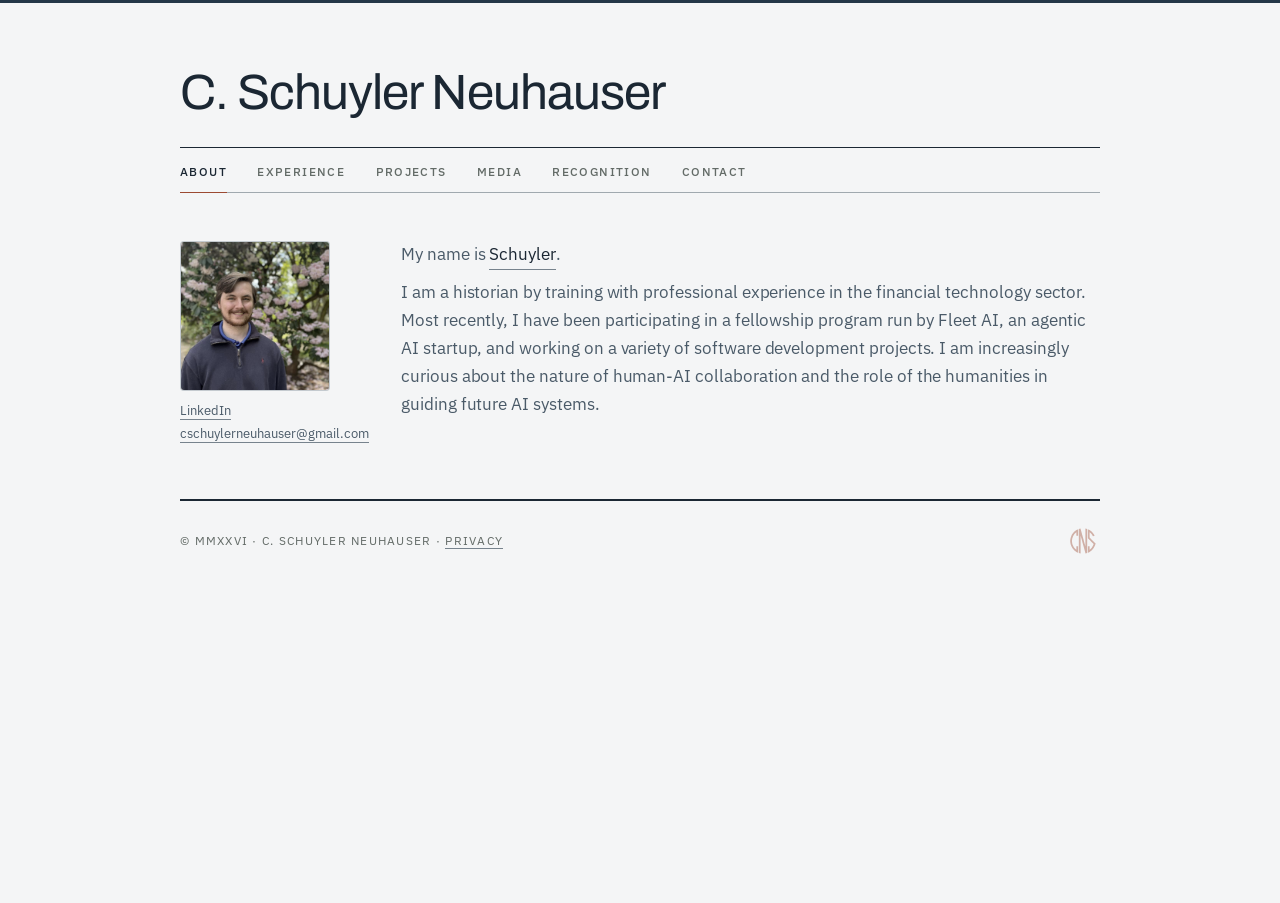
<file: index.html>
<!DOCTYPE html>
<html lang="en">
<head>
<meta charset="UTF-8">
<meta name="viewport" content="width=device-width, initial-scale=1.0">
<meta name="color-scheme" content="light">
<meta name="theme-color" content="#243748">

<title>C. Schuyler Neuhauser</title>
<meta name="author" content="C. Schuyler Neuhauser">

<!-- Canonical domain: schuylerneuhauser.com -->
<link rel="canonical" href="https://schuylerneuhauser.com/">

<!-- Link previews (LinkedIn, Slack, iMessage, X) -->
<meta property="og:type" content="profile">
<meta property="og:site_name" content="C. Schuyler Neuhauser">
<meta property="og:title" content="C. Schuyler Neuhauser">
<meta property="og:url" content="https://schuylerneuhauser.com/">
<meta property="og:image" content="https://schuylerneuhauser.com/og-image.png">
<meta property="og:image:width" content="1200">
<meta property="og:image:height" content="630">
<meta property="og:image:alt" content="C. Schuyler Neuhauser">
<meta property="og:locale" content="en_US">
<meta name="twitter:card" content="summary_large_image">
<meta name="twitter:title" content="C. Schuyler Neuhauser">
<meta name="twitter:image" content="https://schuylerneuhauser.com/og-image.png">

<link rel="icon" href="favicon.svg" type="image/svg+xml">
<link rel="apple-touch-icon" href="apple-touch-icon.png">

<!-- Self-hosted webfonts: no third-party request, no visitor IP leaves the site -->
<link rel="preload" href="fonts/ibm-plex-sans-latin-400-normal.woff2" as="font" type="font/woff2" crossorigin>
<link rel="preload" href="fonts/archivo-latin-400-normal.woff2" as="font" type="font/woff2" crossorigin>

<script type="application/ld+json">
{
  "@context": "https://schema.org",
  "@type": "Person",
  "name": "C. Schuyler Neuhauser",
  "alternateName": "Schuyler Neuhauser",
  "url": "https://schuylerneuhauser.com/",
  "image": "https://schuylerneuhauser.com/headshot.jpg",
  "jobTitle": "Finance Fellow",
  "worksFor": { "@type": "Organization", "name": "Fleet AI" },
  "knowsAbout": ["History", "Financial technology", "Human-AI collaboration"],
  "sameAs": ["https://www.linkedin.com/in/schuylerneuhauser/"]
}
</script>

<script src="boot.js"></script>

<link rel="stylesheet" href="styles.css">
<noscript><link rel="stylesheet" href="noscript.css"></noscript>
</head>
<body>
<a class="skip-link" href="#main">Skip to content</a>
<div class="ribbon-top"></div>
<div class="card">

  <!-- Masthead + menu bar -->
  <header class="masthead">
    <h1 class="name"><a href="#about">C. Schuyler Neuhauser</a></h1>
    <div class="masthead-bar"></div>

    <div class="masthead-foot">
      <nav class="nav" aria-label="Primary">
        <a class="nav-link" href="#about"       data-page="about"><span class="nav-link-text">About</span></a>
        <a class="nav-link" href="#experience"  data-page="experience"><span class="nav-link-text">Experience</span></a>
        <a class="nav-link" href="#projects"    data-page="projects"><span class="nav-link-text">Projects</span></a>
        <a class="nav-link" href="#media"       data-page="media"><span class="nav-link-text">Media</span></a>
        <a class="nav-link" href="#recognition" data-page="recognition"><span class="nav-link-text">Recognition</span></a>
        <a class="nav-link" href="#contact"     data-page="contact"><span class="nav-link-text">Contact</span></a>
      </nav>
    </div>
  </header>

  <main id="main" tabindex="-1">

  <!-- ══════════ ABOUT ══════════ -->
  <section class="page" id="about" data-page="about" tabindex="-1" aria-labelledby="h-about">
    <h2 id="h-about" class="sr-only">About</h2>
    <div class="layout">

      <!-- Intro: headshot + description -->
      <div class="about-main">
        <div class="intro">
          <div class="intro-photo-col">
            <div class="intro-photo">
              <img src="headshot.jpg" alt="C. Schuyler Neuhauser" width="150" height="150" />
            </div>
          </div>
          <div class="intro-text">
            <div class="intro-name-line">My name is <span class="pron" tabindex="0"><span class="pron-word">Schuyler</span><span class="pron-ipa" aria-hidden="true"><span class="pron-ipa-lead">Schuyler, </span><span class="pron-ipa-said">pronounced </span><span class="pron-ipa-text">/ˈskaɪlər/ SKY-lər</span></span><span class="sr-only">, pronounced SKY-lər</span></span>.</div>
            I am a historian by training with professional experience in the financial technology sector.
            Most recently, I have been participating in a fellowship program run by Fleet AI, an agentic AI startup,
            and working on a variety of software development projects. I am increasingly curious about the
            nature of human-AI collaboration and the role of the humanities in guiding future AI systems.
          </div>
          <div class="intro-links">
            <a href="https://www.linkedin.com/in/schuylerneuhauser/" target="_blank" rel="noopener noreferrer">LinkedIn<span class="sr-only"> (opens in a new tab)</span></a>
            <a class="email-link" data-u="cschuylerneuhauser" data-d="gmail" data-t="com" href="#" rel="nofollow">cschuylerneuhauser [at] gmail [dot] com</a>
          </div>
        </div>
      </div>

    </div>
  </section>

  <!-- ══════════ EXPERIENCE ══════════ -->
  <section class="page" id="experience" data-page="experience" tabindex="-1" aria-labelledby="h-experience">
    <h2 id="h-experience" class="sr-only">Experience</h2>
    <div class="page-body">

      <ol class="timeline" role="list">

        <li class="tl-item is-current">
          <h3 class="tl-org">Fleet Fellowship</h3>
          <div class="tl-stint">
            <div class="tl-role">Finance Fellow</div>
            <div class="tl-date">March 2026 &ndash; Present</div>
          </div>
          <ul class="tl-notes" role="list">
            <li>
              Shaping the systems at the forefront of human&ndash;AI collaboration by helping to
              build simulation environments for AI agents.
            </li>
          </ul>
        </li>

        <li class="tl-item has-many">
          <h3 class="tl-org">Raistone</h3>
          <div class="tl-stint">
            <div class="tl-role">AVP Alliances, Senior Broker &amp; Private Equity Manager</div>
            <div class="tl-date">June 2025 &ndash; October 2025</div>
          </div>
          <div class="tl-stint">
            <div class="tl-role">Associate, Alliances</div>
            <div class="tl-date">December 2022 &ndash; June 2025</div>
          </div>
        </li>

        <li class="tl-item">
          <h3 class="tl-org">Middle East Institute</h3>
          <div class="tl-stint">
            <div class="tl-role">Research Assistant Internship</div>
            <div class="tl-date">May 2021 &ndash; December 2021</div>
          </div>
        </li>

        <li class="tl-item">
          <h3 class="tl-org">Greensill</h3>
          <div class="tl-stint">
            <div class="tl-role">Analyst</div>
            <div class="tl-date">July 2020 &ndash; March 2021</div>
          </div>
        </li>

      </ol>

    </div>
  </section>

  <!-- ══════════ PROJECTS ══════════ -->
  <section class="page" id="projects" data-page="projects" tabindex="-1" aria-labelledby="h-projects">
    <h2 id="h-projects" class="sr-only">Projects</h2>
    <div class="page-body">

      <article class="entry" id="building">
        <div class="entry-head">
          <span class="entry-num">01</span>
          <h3 class="entry-title">What I&rsquo;m Building</h3>
        </div>
        <div class="entry-body-wrap">
          <div class="entry-body"><div class="entry-body-inner">
            <ol class="proj-list" role="list">
              <li>
                Custom historic walking tour web app for a non-profit organization
                <em>[coming soon…]</em>
              </li>
              <li>
                <a href="https://shelbycneuhauser.com" target="_blank" rel="noopener noreferrer">Personal Website: Shelby Neuhauser<span class="sr-only"> (opens in a new tab)</span></a>
                — AI-assisted development of a personal and academic website for my wife,
                Shelby Neuhauser (historian, author, PhD candidate, former NFL cheerleader).
              </li>

            </ol>
          </div></div>
        </div>
      </article>

      <article class="entry" id="history">
        <div class="entry-head">
          <span class="entry-num">02</span>
          <h3 class="entry-title">History</h3>
        </div>
        <div class="entry-body-wrap">
          <div class="entry-body"><div class="entry-body-inner">
            <ol class="proj-list" role="list">
               <li>
                &ldquo;The Motherland Recalls: The Fall and Rise of the Kutaisi Glory Memorial&rdquo;
                — conference paper presented at the 2021 Midwest Slavic Conference,
                hosted online by The Ohio State University.
              </li>
              <li>
                A sample of my local history work in Tuxedo Park, NY:
                <a href="https://myemail.constantcontact.com/This-Week-at-St--Mary-s-in-Tuxedo.html?soid=1102583984812&amp;aid=HzVzje4GOcs" target="_blank" rel="noopener noreferrer">This Week at St. Mary's<span class="sr-only"> (opens in a new tab)</span></a>.
              </li>

            </ol>
          </div></div>
        </div>
      </article>

      <article class="entry" id="climate">
        <div class="entry-head">
          <span class="entry-num">03</span>
          <h3 class="entry-title">Climate</h3>
        </div>
        <div class="entry-body-wrap">
          <div class="entry-body"><div class="entry-body-inner">
            My work with the Tuxedo Park Climate Smart Community Task Force:
            <a href="https://www.tuxedopark-ny.gov/climate-smart-community-task-force/pages/inventory-greenhouse-gas-emissions-2018" target="_blank" rel="noopener noreferrer">Inventory of Greenhouse Gas Emissions, 2018<span class="sr-only"> (opens in a new tab)</span></a>.
          </div></div>
        </div>
      </article>

    </div>
  </section>

  <!-- ══════════ MEDIA ══════════ -->
  <section class="page" id="media" data-page="media" tabindex="-1" aria-labelledby="h-media">
    <h2 id="h-media" class="sr-only">Media</h2>
    <div class="page-body">

      <article class="entry" id="podcasts">
        <div class="entry-head">
          <span class="entry-num">01</span>
          <h3 class="entry-title">Podcasts</h3>
        </div>
        <div class="entry-body-wrap">
          <div class="entry-body"><div class="entry-body-inner">
            Shelby's and my episode on the <em>In Conversation with Tourists</em> podcast:
            <a href="https://inconversationwithtourists.alitu.com/episode/9881a6cb-2813-4c55-a5c6-37ed849cbaf0" target="_blank" rel="noopener noreferrer">There's something magical about travel &amp; love<span class="sr-only"> (opens in a new tab)</span></a>.
          </div></div>
        </div>
      </article>

    </div>
  </section>

  <!-- ══════════ RECOGNITION ══════════ -->
  <section class="page" id="recognition" data-page="recognition" tabindex="-1" aria-labelledby="h-recognition">
    <h2 id="h-recognition" class="sr-only">Recognition</h2>
    <div class="page-body">

      <article class="entry" id="fintech">
        <div class="entry-head">
          <span class="entry-num">01</span>
          <h3 class="entry-title">FinTech</h3>
        </div>
        <div class="entry-body-wrap">
          <div class="entry-body"><div class="entry-body-inner">
            2025 Shortlist, Rising Star of the Year — US FinTech Awards:
            <a href="https://usfintechawards.com/2025-shortlist/" target="_blank" rel="noopener noreferrer">2025 US FinTech Awards shortlist<span class="sr-only"> (opens in a new tab)</span></a>.
          </div></div>
        </div>
      </article>

      <article class="entry" id="photography">
        <div class="entry-head">
          <span class="entry-num">02</span>
          <h3 class="entry-title">Photography</h3>
        </div>
        <div class="entry-body-wrap">
          <div class="entry-body"><div class="entry-body-inner">
            National Winner, Wiki Loves Monuments 2021 in the United States:
            <a href="https://commons.wikimedia.org/wiki/Commons:Wiki_Loves_Monuments_2021_in_the_United_States/Winners" target="_blank" rel="noopener noreferrer">National Winners<span class="sr-only"> (opens in a new tab)</span></a>.
          </div></div>
        </div>
      </article>

    </div>
  </section>

  <!-- ══════════ CONTACT ══════════ -->
  <section class="page" id="contact" data-page="contact" tabindex="-1" aria-labelledby="h-contact">
    <h2 id="h-contact" class="sr-only">Contact</h2>
    <div class="page-body">
      <p class="contact-lede">
        The best ways to reach me.
      </p>

      <div class="contact-list">
        <div>
          <div class="info-label">LinkedIn</div>
          <div class="info-value">
            <a href="https://www.linkedin.com/in/schuylerneuhauser/" target="_blank" rel="noopener noreferrer">/in/schuylerneuhauser<span class="sr-only"> (opens in a new tab)</span></a>
          </div>
        </div>
        <div>
          <div class="info-label">Email</div>
          <div class="info-value">
            <a class="email-link" data-u="cschuylerneuhauser" data-d="gmail" data-t="com" href="#" rel="nofollow">cschuylerneuhauser [at] gmail [dot] com</a>
          </div>
        </div>
      </div>
    </div>
  </section>

  <!-- ══════════ PRIVACY ══════════ -->
  <section class="page" id="privacy" data-page="privacy" tabindex="-1" aria-labelledby="h-privacy">
    <h2 id="h-privacy" class="sr-only">Privacy</h2>
    <div class="page-body">
      <p class="contact-lede">What this site does with your data.</p>

      <div class="prose">
        <p>
          Almost nothing. This site sets no cookies, embeds no third-party
          trackers and stores nothing in your browser. There are no forms, so there
          is nothing for you to submit. The only information about your visit is
          what the host records automatically, described below.
        </p>
        <p>
          Typefaces are served from this site rather than from a third-party font
          service, so loading a page does not send your IP address anywhere except
          to the host of this site.
        </p>
        <p>
          This site is hosted by <strong>Cloudflare, Inc.</strong>, who keep standard
          server access logs. These typically record IP address, browser user-agent,
          the page requested and the time of the request. They exist so the host can
          operate and secure the service. I do not have access to the raw logs
          themselves, but I can see aggregate summaries Cloudflare produces from
          them &mdash; request and visitor counts, which pages were requested, which
          sites linked here, and which countries traffic came from. These summaries
          are counts, not profiles: they do not let me identify you, follow you
          between visits, or link your activity here to anything else. No analytics
          script runs in your browser, and nothing is sent to any third-party
          analytics service. Where the GDPR applies, the
          lawful basis is legitimate interest (Article 6(1)(f)) in keeping the site
          running and secure and in understanding how it is used. Retention is set by
          the host and is typically a matter of
          days; see <a href="https://www.cloudflare.com/privacypolicy/" target="_blank" rel="noopener noreferrer">Cloudflare's privacy policy<span class="sr-only"> (opens in a new tab)</span></a> for their current policy.
        </p>
        <p>
          The data controller for this site is C. Schuyler Neuhauser. You have the right
          to request access to, correction of, or erasure of any personal data held about
          you, and to complain to your local data protection authority.
        </p>
        <p>
          Links to LinkedIn and other external sites are governed by those sites&rsquo;
          own privacy policies once you leave this one.
        </p>
        <p>
          Questions, or want to know what is held about you? Write to me at
          <a class="email-link" data-u="cschuylerneuhauser" data-d="gmail" data-t="com" href="#" rel="nofollow">cschuylerneuhauser [at] gmail [dot] com</a>.
        </p>
        <p>Last updated: August 2026.</p>
      </div>
    </div>
  </section>

  </main>

  <!-- Footer -->
  <footer class="footer">
    <span class="footer-credit">&copy; MMXXVI &middot; C. Schuyler Neuhauser &middot; <a href="#privacy">Privacy</a></span>
    <span class="monogram-mark" aria-hidden="true">
      <svg viewBox="0 0 864 864" xmlns="http://www.w3.org/2000/svg" focusable="false">
        <path fill="currentColor" d="M160.3,253.6c-8.8,13.4-16.6,27.4-23.4,42.1c-16.2,35-26.4,73.4-29.1,113.9c-0.5,7.4-0.8,14.9-0.8,22.5 s0.3,15.1,0.8,22.5c2.8,40.4,12.9,78.8,29.1,113.9c6.8,14.7,14.6,28.7,23.4,42.1c26.6,40.4,62,74.5,103.4,99.7 c14.3,8.7,29.4,16.3,45,22.7V567.6h-45v88.2c-10.4-7.8-20.4-16.5-29.8-25.9c-13.7-13.7-25.7-28.5-36.1-44.2 c-7.7-11.6-14.4-23.7-20.2-36.2c-13.8-29.7-22.2-61.8-24.8-95c-0.6-7.4-0.9-15-0.9-22.5s0.3-15.1,0.9-22.5 c2.6-33.2,11.1-65.3,24.8-95c5.8-12.5,12.5-24.6,20.2-36.2c10.4-15.8,22.5-30.6,36.1-44.2c9.4-9.4,19.3-18,29.8-25.9v88.2h45V131.2 c-15.6,6.4-30.7,14-45,22.7C222.3,179,186.9,213.1,160.3,253.6z"/>
        <path fill="currentColor" d="M492.8,569.1l-0.4-1.4l-31-113.1l-1-3.8l-1.7-6.3l-6-21.9l-0.9-3.4l-2.6-9.5l-31-113.1L380,156.8l-8.8-32.3 l-3.1-11.2c-14.3,2.8-28.3,6.7-41.9,11.3v614.7c14.6,5,29.6,9,45,12V294.9l0.4,1.4l31,113.1l1,3.8l1.7,6.3l6,21.9l0.9,3.4l2.6,9.5 l31,113.1L484,707.2l8.8,32.3l3.1,11.2c14.3-2.8,28.3-6.7,41.9-11.3V124.7c-14.6-5-29.6-9-45-12V569.1z"/>
        <path fill="currentColor" d="M600.2,341.1v-133c10.4,7.8,20.4,16.5,29.8,25.9c13.6,13.6,25.7,28.5,36.1,44.2c7.7,11.6,14.4,23.7,20.2,36.2 l40.8-18.8c-6.8-14.7-14.6-28.7-23.4-42.1c-26.6-40.4-62-74.6-103.4-99.7c-14.3-8.7-29.4-16.3-45-22.7v228.5 c132.8,132.8,14,14,146.8,146.8c-4,14.8-9.3,29.1-15.7,43c-5.8,12.5-12.5,24.6-20.2,36.2c-10.4,15.8-22.5,30.6-36.1,44.2 c-9.4,9.4-19.3,18-29.8,25.9v-88.2h-45v165.2c15.6-6.4,30.7-14,45-22.7c41.5-25.1,76.8-59.2,103.4-99.7 c8.8-13.4,16.6-27.4,23.4-42.1c9.1-19.7,16.3-40.4,21.3-61.9c1.1-4.7,2.1-9.4,3-14.2C742.1,482.9,606,346.9,600.2,341.1z"/>
      </svg>
    </span>
  </footer>

</div>

<script src="main.js" defer></script>
</body>
</html>
</file>
<file: styles.css>
/* ═══════════════════════════════════════════════════════════════════
   Self-hosted webfonts — replaces the Google Fonts CDN.
   No third-party request is made, so no visitor IP is transmitted.

   Archivo .......... SIL Open Font License 1.1 (Archivo-LICENSE.txt)
   IBM Plex Sans .... SIL Open Font License 1.1 (IBMPlexSans-LICENSE.txt)

   Only the weights the stylesheet actually uses are shipped:
     Archivo         400, 500, 600           (display)
     IBM Plex Sans   400, 500, 400 italic    (text)

   Each family ships a `latin` and a `latin-ext` cut. The unicode-range
   descriptors let the browser download only the cut a page needs.

   IPA coverage (pronunciation widget, /ˈskaɪlər/):
     ə  U+0259  present in the latin-ext cut of both families
     ˈ  U+02C8  NOT present in any shipped cut — falls back to a system font
     ɪ  U+026A  NOT present in any shipped cut — falls back to a system font
   The two missing characters render in whatever the OS substitutes. This is
   cosmetic only, and affects two glyphs at small size. Fontsource's subsets
   simply do not include them; adding them would mean subsetting the full
   upstream fonts by hand. latin-ext is still required — it carries the
   schwa, plus accented Latin throughout.
   ═══════════════════════════════════════════════════════════════════ */

/* ── Archivo — latin ── */
@font-face {
  font-family: 'Archivo';
  font-style: normal;
  font-weight: 400;
  font-display: swap;
  src: url('fonts/archivo-latin-400-normal.woff2') format('woff2');
  unicode-range: U+0000-00FF,U+0131,U+0152-0153,U+02BB-02BC,U+02C6,U+02DA,U+02DC,U+0304,U+0308,U+0329,U+2000-206F,U+20AC,U+2122,U+2191,U+2193,U+2212,U+2215,U+FEFF,U+FFFD;
}
@font-face {
  font-family: 'Archivo';
  font-style: normal;
  font-weight: 500;
  font-display: swap;
  src: url('fonts/archivo-latin-500-normal.woff2') format('woff2');
  unicode-range: U+0000-00FF,U+0131,U+0152-0153,U+02BB-02BC,U+02C6,U+02DA,U+02DC,U+0304,U+0308,U+0329,U+2000-206F,U+20AC,U+2122,U+2191,U+2193,U+2212,U+2215,U+FEFF,U+FFFD;
}
@font-face {
  font-family: 'Archivo';
  font-style: normal;
  font-weight: 600;
  font-display: swap;
  src: url('fonts/archivo-latin-600-normal.woff2') format('woff2');
  unicode-range: U+0000-00FF,U+0131,U+0152-0153,U+02BB-02BC,U+02C6,U+02DA,U+02DC,U+0304,U+0308,U+0329,U+2000-206F,U+20AC,U+2122,U+2191,U+2193,U+2212,U+2215,U+FEFF,U+FFFD;
}

/* ── Archivo — latin-ext ── */
@font-face {
  font-family: 'Archivo';
  font-style: normal;
  font-weight: 400;
  font-display: swap;
  src: url('fonts/archivo-latin-ext-400-normal.woff2') format('woff2');
  unicode-range: U+0100-02BA,U+02BD-02C5,U+02C7-02CC,U+02CE-02D7,U+02DD-02FF,U+0304,U+0308,U+0329,U+1D00-1DBF,U+1E00-1E9F,U+1EF2-1EFF,U+2020,U+20A0-20AB,U+20AD-20C0,U+2113,U+2C60-2C7F,U+A720-A7FF;
}
@font-face {
  font-family: 'Archivo';
  font-style: normal;
  font-weight: 500;
  font-display: swap;
  src: url('fonts/archivo-latin-ext-500-normal.woff2') format('woff2');
  unicode-range: U+0100-02BA,U+02BD-02C5,U+02C7-02CC,U+02CE-02D7,U+02DD-02FF,U+0304,U+0308,U+0329,U+1D00-1DBF,U+1E00-1E9F,U+1EF2-1EFF,U+2020,U+20A0-20AB,U+20AD-20C0,U+2113,U+2C60-2C7F,U+A720-A7FF;
}
@font-face {
  font-family: 'Archivo';
  font-style: normal;
  font-weight: 600;
  font-display: swap;
  src: url('fonts/archivo-latin-ext-600-normal.woff2') format('woff2');
  unicode-range: U+0100-02BA,U+02BD-02C5,U+02C7-02CC,U+02CE-02D7,U+02DD-02FF,U+0304,U+0308,U+0329,U+1D00-1DBF,U+1E00-1E9F,U+1EF2-1EFF,U+2020,U+20A0-20AB,U+20AD-20C0,U+2113,U+2C60-2C7F,U+A720-A7FF;
}

/* ── IBM Plex Sans — latin ── */
@font-face {
  font-family: 'IBM Plex Sans';
  font-style: normal;
  font-weight: 400;
  font-display: swap;
  src: url('fonts/ibm-plex-sans-latin-400-normal.woff2') format('woff2');
  unicode-range: U+0000-00FF,U+0131,U+0152-0153,U+02BB-02BC,U+02C6,U+02DA,U+02DC,U+0304,U+0308,U+0329,U+2000-206F,U+20AC,U+2122,U+2191,U+2193,U+2212,U+2215,U+FEFF,U+FFFD;
}
@font-face {
  font-family: 'IBM Plex Sans';
  font-style: normal;
  font-weight: 500;
  font-display: swap;
  src: url('fonts/ibm-plex-sans-latin-500-normal.woff2') format('woff2');
  unicode-range: U+0000-00FF,U+0131,U+0152-0153,U+02BB-02BC,U+02C6,U+02DA,U+02DC,U+0304,U+0308,U+0329,U+2000-206F,U+20AC,U+2122,U+2191,U+2193,U+2212,U+2215,U+FEFF,U+FFFD;
}
@font-face {
  font-family: 'IBM Plex Sans';
  font-style: italic;
  font-weight: 400;
  font-display: swap;
  src: url('fonts/ibm-plex-sans-latin-400-italic.woff2') format('woff2');
  unicode-range: U+0000-00FF,U+0131,U+0152-0153,U+02BB-02BC,U+02C6,U+02DA,U+02DC,U+0304,U+0308,U+0329,U+2000-206F,U+20AC,U+2122,U+2191,U+2193,U+2212,U+2215,U+FEFF,U+FFFD;
}

/* ── IBM Plex Sans — latin-ext (carries the IPA glyphs) ── */
@font-face {
  font-family: 'IBM Plex Sans';
  font-style: normal;
  font-weight: 400;
  font-display: swap;
  src: url('fonts/ibm-plex-sans-latin-ext-400-normal.woff2') format('woff2');
  unicode-range: U+0100-02BA,U+02BD-02C5,U+02C7-02CC,U+02CE-02D7,U+02DD-02FF,U+0304,U+0308,U+0329,U+1D00-1DBF,U+1E00-1E9F,U+1EF2-1EFF,U+2020,U+20A0-20AB,U+20AD-20C0,U+2113,U+2C60-2C7F,U+A720-A7FF;
}
@font-face {
  font-family: 'IBM Plex Sans';
  font-style: normal;
  font-weight: 500;
  font-display: swap;
  src: url('fonts/ibm-plex-sans-latin-ext-500-normal.woff2') format('woff2');
  unicode-range: U+0100-02BA,U+02BD-02C5,U+02C7-02CC,U+02CE-02D7,U+02DD-02FF,U+0304,U+0308,U+0329,U+1D00-1DBF,U+1E00-1E9F,U+1EF2-1EFF,U+2020,U+20A0-20AB,U+20AD-20C0,U+2113,U+2C60-2C7F,U+A720-A7FF;
}
@font-face {
  font-family: 'IBM Plex Sans';
  font-style: italic;
  font-weight: 400;
  font-display: swap;
  src: url('fonts/ibm-plex-sans-latin-ext-400-italic.woff2') format('woff2');
  unicode-range: U+0100-02BA,U+02BD-02C5,U+02C7-02CC,U+02CE-02D7,U+02DD-02FF,U+0304,U+0308,U+0329,U+1D00-1DBF,U+1E00-1E9F,U+1EF2-1EFF,U+2020,U+20A0-20AB,U+20AD-20C0,U+2113,U+2C60-2C7F,U+A720-A7FF;
}

*, *::before, *::after { box-sizing: border-box; margin: 0; padding: 0; }

:root {
  --font-display: 'Archivo', system-ui, sans-serif;
  --font-text: 'IBM Plex Sans', system-ui, sans-serif;
  /* ── Atlantic Coast palette (from the quarterly) ──
     Ratios are against --paper; all text pairs meet WCAG AA. */
  --oak: #1b2733;          /* weathered navy — primary ink        13.89:1 */
  --chestnut: #4a5a68;     /* slate — mid body text                6.51:1 */
  --tobacco: #636b67;      /* muted gray-green accent              5.02:1 */
  --oxblood: #9c4a32;      /* rust — the single warm accent        5.59:1 */
  --navy: #243748;         /* deep navy — top line & Schuyler     11.22:1 */
  --paper: #f4f5f6;        /* cool near-white */
  --paper-deep: #e8eaec;
  --muted: #636b67;
  --rule: rgba(36,55,72,0.18);        /* hairlines — decorative */
  --rule-strong: rgba(36,55,72,0.4);  /* structural rules — decorative */
  --underline: rgba(36,55,72,0.60);   /* link underlines — 3.55:1, meets WCAG 1.4.11 */
}

html { background: var(--paper); height: 100%; }

body {
  font-family: var(--font-text);
  min-height: 100vh;
  min-height: 100dvh;
  /* Load-bearing: the pronunciation widget's absolutely-positioned IPA
     layer sits outside its box while hidden. Removing this can produce a
     horizontal scrollbar on narrow screens. */
  overflow-x: hidden;
  background: var(--paper);
  color: var(--oak);
  -webkit-font-smoothing: antialiased;
}

/* Visually hidden, but read aloud by screen readers */
.sr-only {
  position: absolute;
  width: 1px; height: 1px;
  padding: 0; margin: -1px;
  overflow: hidden;
  clip: rect(0 0 0 0);
  clip-path: inset(50%);
  white-space: nowrap;
  border: 0;
}

/* Skip link — first in the tab order, invisible until focused */
.skip-link {
  position: absolute;
  left: 0.5rem;
  top: -4rem;
  z-index: 10;
  padding: 0.6rem 1rem;
  background: var(--oak);
  color: var(--paper);
  font-family: var(--font-text);
  font-size: 0.85rem;
  letter-spacing: 0.04em;
  text-decoration: none;
  border-radius: 2px;
  transition: top 0.2s;
}
.skip-link:focus { top: 0.5rem; }

@keyframes rise { to { opacity: 1; transform: translateY(0); } }
@keyframes fadeIn { to { opacity: 1; } }
@keyframes drawWidth { from { transform: scaleX(0); } to { transform: scaleX(1); } }
@keyframes pageIn { from { opacity: 0; transform: translateY(10px); } to { opacity: 1; transform: translateY(0); } }

/* ── Narkomfin ribbon: warm band edge to edge ── */
.ribbon-top { height: 3px; background: var(--navy); width: 100%; }

.card {
  position: relative;
  width: 100%;
  max-width: 1080px;
  margin: 0 auto;
  min-height: 100vh;
  min-height: 100dvh;
  padding: 0 5rem;
  opacity: 0;
  transform: translateY(16px);
  animation: rise 0.9s cubic-bezier(0.22, 1, 0.36, 1) 0.1s forwards;
}

/* ── Masthead ── */
.masthead {
  padding: 4rem 0 0;
  position: relative;
  text-align: left;            /* quarterly: left-aligned masthead */
  opacity: 0;
  animation: fadeIn 0.7s ease 0.4s forwards;
}

.name {
  font-family: var(--font-display);
  font-size: 3.1rem;
  font-weight: 400;
  letter-spacing: -0.02em;
  line-height: 1.04;
  color: var(--oak);
}
.name em { font-style: normal; font-weight: 500; color: var(--navy); }
.name a { color: inherit; text-decoration: none; transition: color 0.25s; }
.name a:focus-visible { color: var(--oxblood); }
/* Hover is reserved for real pointers — on a touchscreen a tap leaves :hover
   stuck on until the next tap elsewhere. See the fuller note at .pron below. */
@media (hover: hover) and (pointer: fine) {
  .name a:hover { color: var(--oxblood); }
}

/* the Narkomfin closing bar — but warm, double-ruled like a diploma */
.masthead-bar {
  margin: 1.8rem 0 0;
  width: 100%;
  height: 1px;
  background: var(--oak);
  transform-origin: left;
  animation: drawWidth 0.9s cubic-bezier(0.22, 1, 0.36, 1) 0.6s both;
}

/* ── Menu bar: navigation ── */
.masthead-foot {
  display: flex;
  justify-content: space-between;
  align-items: flex-end;
  flex-wrap: wrap;
  gap: 0 2.5rem;
  margin-top: 0.95rem;
  border-bottom: 1px solid var(--rule-strong);
}

.nav {
  display: flex;
  flex-wrap: wrap;
  align-items: baseline;
  gap: 0.9rem 1.9rem;
}
.nav-link {
  position: relative;
  display: inline-block;
  font-family: var(--font-text);
  text-transform: uppercase;
  font-size: 0.72rem;
  font-weight: 500;
  letter-spacing: 0.12em;
  text-decoration: none;
  color: var(--tobacco);
  padding-top: 0.85rem;
  padding-bottom: 0.85rem;
  margin-top: -0.85rem;
  transition: color 0.25s;
}
.nav-link .nav-link-text { display: inline-block; margin-right: 0; }
.nav-link::after {
  content: '';
  position: absolute;
  left: 0; right: 0;
  bottom: -1px;
  height: 1.5px;
  background: var(--oxblood);
  transform: scaleX(0);
  transform-origin: left;
  transition: transform 0.4s cubic-bezier(0.22, 1, 0.36, 1);
}
.nav-link:hover { color: var(--oak); }
.nav-link.is-active { color: var(--oak); }
.nav-link.is-active::after { transform: scaleX(1); }

/* ── Pages ── */
.page { display: none; }
.page.is-active {
  display: block;
  animation: pageIn 0.6s cubic-bezier(0.22, 1, 0.36, 1) 0.15s both;
}
/* ── First paint ──
   About is visible from the moment the HTML lands, rather than waiting for
   the router script at the foot of the page. No fade on this first view:
   the content is already late enough on a slow connection. */
.page[data-page="about"] { display: block; animation: none; }
/* Deep link to another page: stand down before the router has even loaded. */
.hashboot .page[data-page="about"]:not(.is-active) { display: none; }
/* Router is running: About is an ordinary page again, shown only when it is
   the current one. Without this it would stay pinned above every section. */
.js-router .page[data-page="about"]:not(.is-active) { display: none; }
/* On a real navigation — not the first paint — About fades like the rest. */
.nav-ready .page[data-page="about"].is-active {
  animation: pageIn 0.6s cubic-bezier(0.22, 1, 0.36, 1) 0.15s both;
}

/* focused programmatically on route change — never draw a ring on it */
.page:focus, main:focus { outline: none; }

/* ── About: rail + intro ── */
.layout { padding: 3rem 0 0; }

/* single-column pages */
.page-body {
  padding: 3rem 0 0;
  max-width: 760px;
}

.intro {
  display: grid;
  grid-template-columns: minmax(150px, max-content) 1fr;
  grid-template-areas:
    "photo text"
    "links text";
  column-gap: 2rem;
  row-gap: 0.7rem;
  align-items: start;
}
.intro-photo-col { grid-area: photo; }
.intro-links     { grid-area: links; }
.intro-text      { grid-area: text; }
.intro-photo-col {
  display: flex;
  flex-direction: column;
  gap: 0.7rem;
}
.intro-photo {
  width: 150px;
  height: 150px;
  border-radius: 4px;
  overflow: hidden;
  background: var(--paper-deep);
  border: 1px solid var(--rule);
}
.intro-photo img {
  width: 100%;
  height: 100%;
  object-fit: cover;
  display: block;
  filter: grayscale(0.40);
}
.intro-links {
  display: flex;
  flex-direction: column;
  gap: 0.3rem;
  font-family: var(--font-text);
  font-size: 0.82rem;
}
.intro-links a {
  color: var(--chestnut);
  text-decoration: none;
  border-bottom: 1px solid var(--underline);
  width: fit-content;
  transition: color 0.2s, border-color 0.2s;
}
.intro-links a:hover { color: var(--oxblood); border-color: var(--oxblood); }

.intro-text {
  font-family: var(--font-text);
  font-size: 1.06rem;
  font-weight: 400;
  line-height: 1.65;
  letter-spacing: -0.003em;
  color: var(--chestnut);
}
.intro-name-line {
  display: block;
  margin-bottom: 0.55em;
}

/* ── The name that says itself ──
   "Schuyler" widens and cross-fades into its pronunciation on hover OR
   keyboard focus. Width is animated from measured px values (set by JS in
   --pron-w / --pron-i); clip-path is used instead of overflow:hidden so the
   inline baseline is left undisturbed. Screen readers get the pronunciation
   from the .sr-only span instead of the visual layer. */
.pron {
  position: relative;
  display: inline-block;
  white-space: nowrap;
  vertical-align: baseline;
  width: var(--pron-w, auto);
  color: var(--oak);
  border-bottom: 1px solid var(--underline);
  cursor: help;
  clip-path: inset(-0.7em 0 -0.7em 0);
  transition: width 0.5s cubic-bezier(0.22, 1, 0.36, 1),
              color 0.35s ease,
              border-color 0.35s ease;
}
.pron-word,
.pron-ipa {
  display: inline-block;
  transition: opacity 0.35s ease;
}
.pron-ipa {
  position: absolute;
  left: 0;
  top: 0;
  opacity: 0;
}
/* Only the IPA itself is set apart — "Schuyler, pronounced" inherits the
   surrounding prose font, size and color so it matches the word it
   replaces exactly; the oxblood is reserved for the transcription. */
.pron-ipa .pron-ipa-text {
  font-size: 0.92em;
  letter-spacing: 0.01em;
  color: var(--oxblood);
}
.pron:focus-visible,
.pron.is-open {
  width: var(--pron-i, auto);
  outline: none;
}
.pron:focus-visible .pron-word,
.pron.is-open .pron-word { opacity: 0; }
.pron:focus-visible .pron-ipa,
.pron.is-open .pron-ipa { opacity: 1; }
/* Hover is reserved for real pointers. On a touchscreen a tap leaves :hover
   stuck on, and tapping again re-applies it — so it could never be tapped
   off. Touch devices use the .is-open class toggled in JS instead. */
@media (hover: hover) and (pointer: fine) {
  .pron:hover {
    width: var(--pron-i, auto);
  }
  .pron:hover .pron-word { opacity: 0; }
  .pron:hover .pron-ipa  { opacity: 1; }
}
/* it is focusable, so it must look focused — a 2px ring rather than a
   thickened underline, which was too easy to miss next to the border
   that is already there. Meets WCAG 2.4.11 / 1.4.11 at 5.66:1. */
.pron:focus-visible {
  outline: 2px solid var(--oxblood);
  outline-offset: 3px;
  border-radius: 2px;
}

.info-label {
  font-family: var(--font-text);
  text-transform: uppercase;
  font-size: 0.72rem;
  font-weight: 500;
  letter-spacing: 0.13em;
  color: var(--oxblood);
  margin-bottom: 0.2rem;
  margin-top: 1.1rem;
}
.info-value { font-size: 0.95rem; color: var(--oak); font-weight: 400; line-height: 1.4; }
.info-value a {
  color: var(--oak); text-decoration: none;
  border-bottom: 1px solid var(--underline); transition: color 0.2s, border-color 0.2s;
}
.info-value a:hover { color: var(--oxblood); border-color: var(--oxblood); }

/* ── Section entries ── */
.entry {
  position: relative;
  border-top: 1px solid var(--rule-strong);
}
.entry:first-child { border-top: none; }

/* Heading row: numeral · title. The numeral is a tabular index rather than
   a display figure, so the title carries the hierarchy. */
.entry-head {
  display: grid;
  grid-template-columns: 2.4rem 1fr;
  gap: 0 1.1rem;
  align-items: baseline;
  width: 100%;
  padding: 1.75rem 0 0.95rem;
  text-align: left;
}
.entry:first-child .entry-head { padding-top: 0.2rem; }

.entry-num {
  font-family: var(--font-text);
  font-size: 0.72rem;
  font-style: normal;
  font-weight: 500;
  letter-spacing: 0.08em;
  font-variant-numeric: tabular-nums;
  line-height: 1;
  color: var(--oxblood);
  padding-top: 0;
  user-select: none;
}

.entry-title {
  font-family: var(--font-display);
  text-transform: uppercase;
  font-size: 0.95rem;
  font-weight: 600;
  letter-spacing: 0.06em;
  color: var(--oak);
}

.entry-body-wrap { padding-left: 3.5rem; }

.entry-body {
  font-family: var(--font-text);
  font-size: 1.02rem;
  font-weight: 400;
  line-height: 1.65;
  color: var(--chestnut);
}
.entry-body-inner { padding: 0 0 1.6rem; }
.entry-body a {
  color: var(--oak); text-decoration: none;
  border-bottom: 1px solid var(--underline);
  transition: color 0.2s, border-color 0.2s;
}
.entry-body a:hover { color: var(--oxblood); border-color: var(--oxblood); }

.proj-list { list-style: none; }
.proj-list li { position: relative; padding-left: 1.35rem; margin-bottom: 0.9rem; }
.proj-list li:last-child { margin-bottom: 0; }

/* A square tick suits grotesque type better than a letterpress fleuron */
.proj-list li::before,
.tl-notes li::before {
  content: '';
  position: absolute;
  top: 0.62em;
  left: 0;
  width: 6px;
  height: 6px;
  background: var(--oxblood);
  border-radius: 1px;
}

/* ── Work History: vertical timeline ── */
.timeline {
  list-style: none;
  position: relative;
  padding-left: 2.2rem;
  max-width: 640px;
}
/* the engraved spine */
.timeline::before {
  content: '';
  position: absolute;
  left: 4px;
  top: 0.7rem;
  bottom: 0.7rem;
  width: 1px;
  background: var(--rule-strong);
}

.tl-item { position: relative; padding-bottom: 2.7rem; }
.tl-item:last-child { padding-bottom: 0; }

/* node on the spine, one per employer */
.tl-item::before {
  content: '';
  position: absolute;
  left: -2.2rem;
  top: 0.42rem;
  width: 9px;
  height: 9px;
  border-radius: 50%;
  background: var(--paper);
  border: 2px solid var(--tobacco);
}
.tl-item.is-current::before { background: var(--oxblood); border-color: var(--oxblood); }

.tl-org {
  font-family: var(--font-display);
  font-size: 1.02rem;
  font-weight: 600;
  letter-spacing: -0.005em;
  text-transform: none;
  color: var(--oak);
}

.tl-stint { position: relative; margin-top: 0.55rem; }
/* secondary node, only where one employer holds more than one title */
.tl-item.has-many .tl-stint::before {
  content: '';
  position: absolute;
  left: calc(-2.2rem + 2px);
  top: 0.62rem;
  width: 5px;
  height: 5px;
  border-radius: 50%;
  background: var(--rule-strong);
}

.tl-role {
  font-family: var(--font-text);
  font-size: 1rem;
  font-weight: 400;
  font-style: normal;
  line-height: 1.5;
  color: var(--chestnut);
}
.tl-date {
  font-family: var(--font-text);
  text-transform: uppercase;
  font-size: 0.72rem;
  font-weight: 500;
  letter-spacing: 0.11em;
  font-variant-numeric: tabular-nums;
  color: var(--tobacco);
  margin-top: 0.25rem;
}

.tl-notes { list-style: none; margin-top: 0.8rem; }
.tl-notes li {
  position: relative;
  padding-left: 1.35rem;
  margin-bottom: 0.7rem;
  font-family: var(--font-text);
  font-size: 1.02rem;
  font-weight: 400;
  line-height: 1.65;
  color: var(--chestnut);
}
.tl-notes li:last-child { margin-bottom: 0; }

/* ── Contact ── */
.contact-lede {
  font-family: var(--font-text);
  font-size: 1.06rem;
  font-weight: 400;
  line-height: 1.65;
  letter-spacing: -0.003em;
  color: var(--chestnut);
  max-width: 34em;
}
.contact-list {
  display: grid;
  grid-template-columns: repeat(auto-fit, minmax(240px, 1fr));
  gap: 2.5rem;
  margin-top: 2.5rem;
  padding-top: 2rem;
  border-top: 1px solid var(--rule-strong);
  max-width: 620px;
}
.contact-list .info-label { margin-top: 0; }
.contact-list .info-value { font-size: 1rem; }

/* ── Privacy ── */
.prose {
  font-family: var(--font-text);
  font-size: 1.02rem;
  font-weight: 400;
  line-height: 1.65;
  color: var(--chestnut);
  max-width: 34em;
  margin-top: 2.5rem;
  padding-top: 2rem;
  border-top: 1px solid var(--rule-strong);
}
.prose p { margin-bottom: 1rem; }
.prose p:last-child { margin-bottom: 0; }
.prose a {
  color: var(--oak); text-decoration: none;
  border-bottom: 1px solid var(--underline);
  transition: color 0.2s, border-color 0.2s;
}
.prose a:hover { color: var(--oxblood); border-color: var(--oxblood); }

/* ── Footer ── */
.footer {
  margin-top: 3.5rem;
  padding: 1.4rem 0 3rem;
  border-top: 2px solid var(--oak);
  display: flex;
  justify-content: space-between;
  align-items: center;
  flex-wrap: nowrap;
  gap: 0.5rem;
  font-family: var(--font-text);
  text-transform: uppercase;
  font-size: 0.72rem;
  letter-spacing: 0.11em;
  color: var(--muted);
  opacity: 0;
  animation: fadeIn 0.7s ease 1s forwards;
}
.footer a {
  color: var(--muted);
  text-decoration: none;
  border-bottom: 1px solid var(--underline);
  transition: color 0.2s, border-color 0.2s;
}
.footer a:hover { color: var(--oxblood); border-color: var(--oxblood); }
.footer-credit { flex: 1 1 auto; min-width: 0; }
.footer .monogram-mark {
  display: inline-flex;
  flex: 0 0 auto;
  color: var(--oxblood);
  opacity: 0.4;
}
.footer .monogram-mark svg {
  width: 34px;
  height: 34px;
  display: block;
}

/* Visible keyboard focus — sans UI reads as interactive, so it
   needs to behave that way for keyboard users too */
a:focus-visible {
  outline: 2px solid var(--oxblood);
  outline-offset: 3px;
  border-radius: 2px;
}

/* ── Responsive ── */
@media (max-width: 760px) {
  .card { padding: 0 1.75rem; }
  .name { font-size: 2.2rem; }
  .masthead-foot { flex-direction: column; align-items: flex-start; gap: 0.85rem; }
  /* row gap >= the nav-link margin-top below, or wrapped rows overlap */
  .nav { gap: 0.9rem 1.5rem; }
  /* taller touch targets: ~40px instead of ~22px.
     padding-top is cancelled by margin-top (as on desktop) so the visible
     gap above the first row is just .masthead-foot's margin-top — matched
     here by padding-bottom, so the line above and the line below sit the
     same distance from the nav text. */
  .nav-link { font-size: 0.86rem; padding-top: 0.9rem; padding-bottom: 0.95rem; margin-top: -0.9rem; }
  /* single column, links moved below the body text */
  .intro {
    grid-template-columns: 1fr;
    grid-template-areas:
      "photo"
      "text"
      "links";
    gap: 1.2rem;
  }
  .layout { padding-top: 2rem; }
  .page-body { padding-top: 2rem; }
  .entry-head { grid-template-columns: 2rem 1fr; gap: 0 0.9rem; }
  .entry-body-wrap { padding-left: 2.9rem; }
  .timeline { padding-left: 1.7rem; }
  .tl-item::before { left: -1.7rem; }
  .tl-item.has-many .tl-stint::before { left: calc(-1.7rem + 2px); }

  /* ── Pronunciation on small screens ──
     The full phrase is wider than a phone line, so the inline-block used to
     rewrap mid-animation — a jump no transition can smooth over. Here only
     the transcription is shown: it is barely wider than the name itself, so
     the box cross-fades in place without the line ever rewrapping. */
  .pron { cursor: pointer; }
  .pron-ipa-lead,
  .pron-ipa-said { display: none; }

  /* At this width the tap toggle is the only trigger. Hover and focus are
     wound back to the closed state — this device reports itself as
     hover-capable, so :hover would otherwise fire on tap and stick. */
  .pron:hover,
  .pron:focus-visible { width: var(--pron-w, auto); }
  .pron:hover .pron-word,
  .pron:focus-visible .pron-word { opacity: 1; }
  .pron:hover .pron-ipa,
  .pron:focus-visible .pron-ipa { opacity: 0; }

  /* listed after the above so it wins the tie when both are in play */
  .pron.is-open { width: var(--pron-i, auto); }
  .pron.is-open .pron-word { opacity: 0; }
  .pron.is-open .pron-ipa  { opacity: 1; }

  /* Keep the monogram on the credit line's right edge instead of letting
     it wrap to a row of its own once the text needs two lines. */
  .footer { gap: 1.25rem; }
}

@media (prefers-reduced-motion: reduce) {
  *, *::before, *::after {
    animation-duration: 0.01ms !important;
    animation-iteration-count: 1 !important;
    transition-duration: 0.01ms !important;
    scroll-behavior: auto !important;
  }
}

/* ── Print: reveal every page, drop the interactive chrome ── */
@media print {
  .page { display: block !important; }
  .card { min-height: 0; padding: 0; opacity: 1; transform: none; animation: none; }
  .masthead, .footer { opacity: 1; animation: none; }
  .nav, .ribbon-top, .skip-link, .monogram-mark { display: none; }
  .page-body, .layout { padding-top: 1.5rem; }
  body { background: #fff; color: #000; }
  .entry, .tl-item { break-inside: avoid; }
  /* print the destination of every outbound link */
  .entry-body a[href^="http"]::after,
  .info-value a[href^="http"]::after { content: " (" attr(href) ")"; font-size: 0.8em; }
}
</file>
<file: noscript.css>
/* Applied only when JavaScript is unavailable: the router cannot run, so
   every section is shown in sequence with its heading made visible. */

/* Without JS the router cannot run, so show every page in sequence — and
   un-hide the section headings, or the seven sections run together with
   no visible divisions at all. */
.page { display: block !important; }
.page > h2.sr-only {
  position: static;
  width: auto; height: auto;
  margin: 3.5rem 0 0;
  padding: 1.4rem 0 0;
  border-top: 2px solid var(--oak);
  clip: auto;
  clip-path: none;
  font-family: var(--font-display);
  text-transform: uppercase;
  font-size: 0.95rem;
  font-weight: 600;
  letter-spacing: 0.06em;
  color: var(--oak);
}
.page:first-of-type > h2.sr-only { margin-top: 1.5rem; }
.nav { display: none; }
</file>
